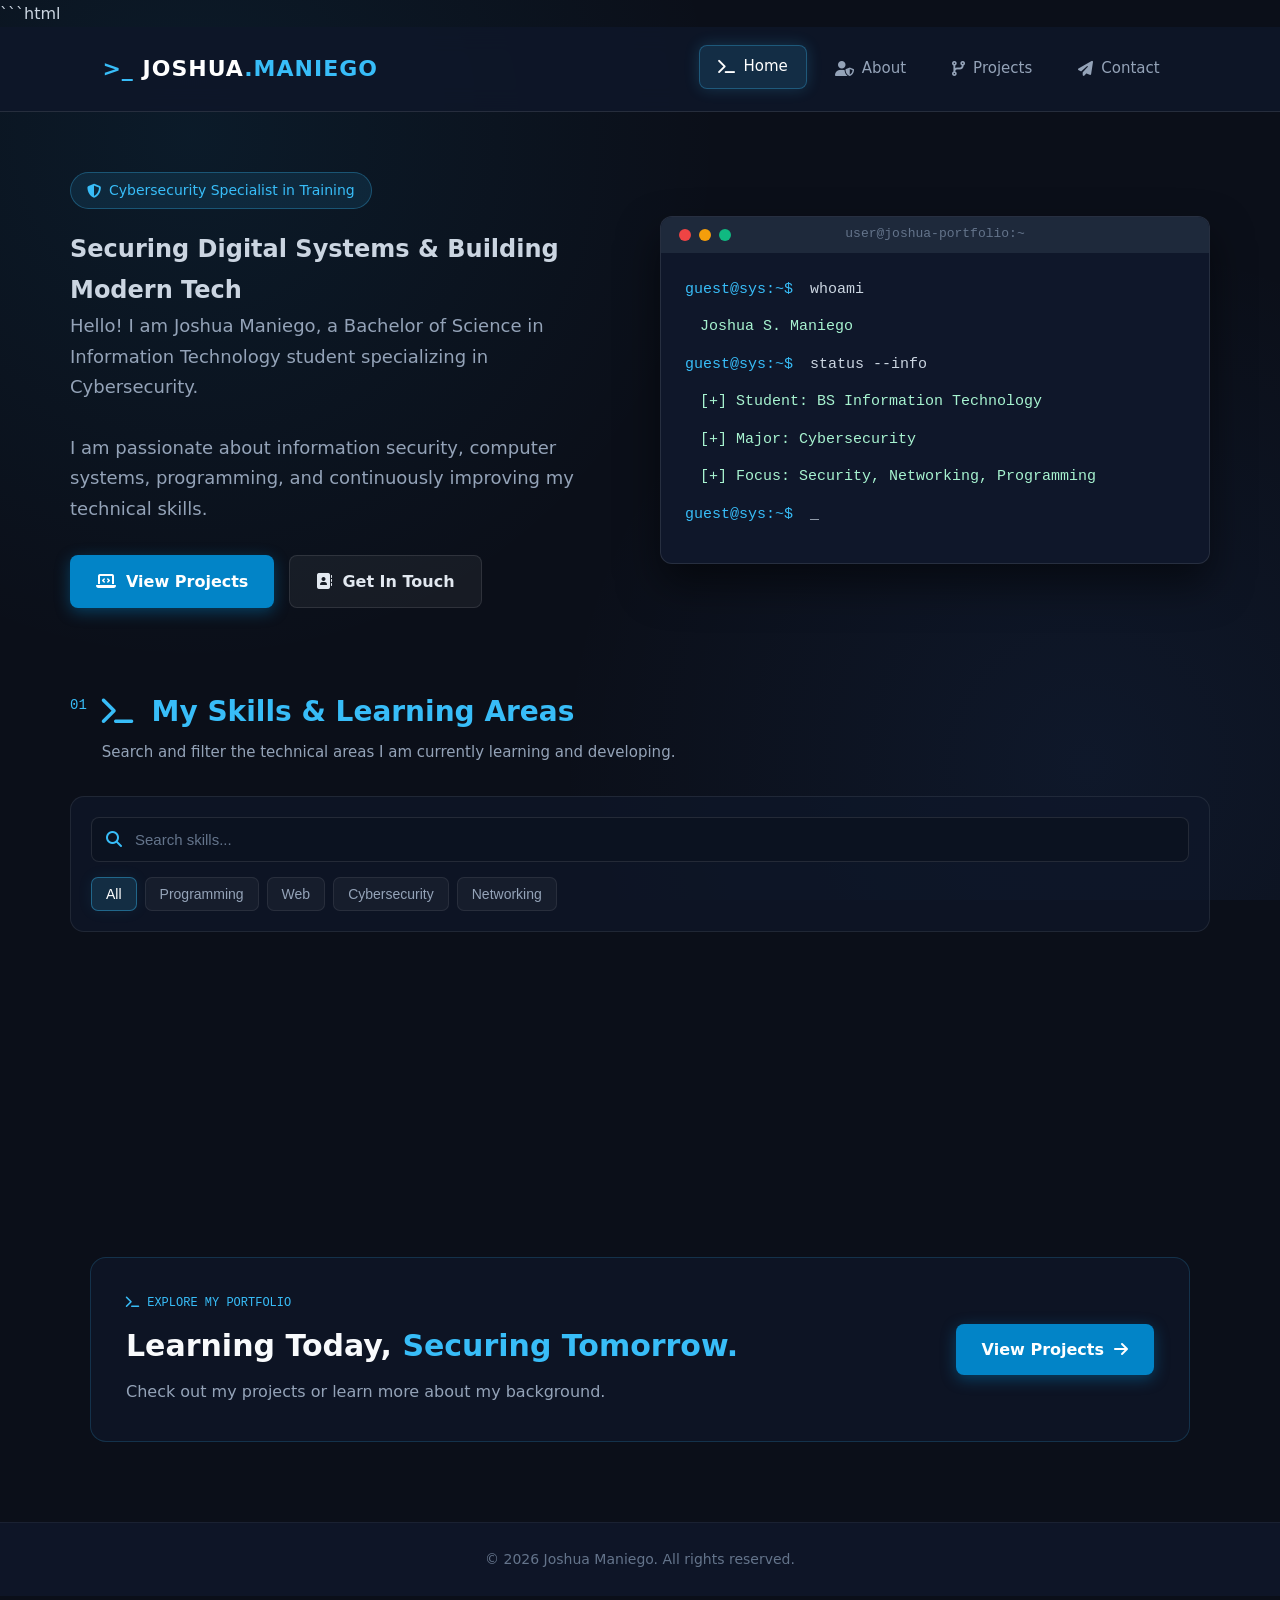
<file: index.html>
```html
<!DOCTYPE html>
<html lang="en">

<head>
    <meta charset="UTF-8">
    <meta name="viewport" content="width=device-width, initial-scale=1.0">

    <title>Joshua Maniego | Cybersecurity & Tech Portfolio</title>

    <link rel="stylesheet" href="style.css">

    <link rel="stylesheet"
        href="https://cdnjs.cloudflare.com/ajax/libs/font-awesome/6.4.0/css/all.min.css">

    <script src="script.js" defer></script>
</head>

<body>

    <header>

        <div class="logo">
            <span class="terminal-prompt">&gt;_</span>
            JOSHUA<span class="highlight">.MANIEGO</span>
        </div>

        <nav>

            <a href="index.html" class="active">
                <i class="fas fa-terminal"></i>
                Home
            </a>

            <a href="about.html">
                <i class="fas fa-user-shield"></i>
                About
            </a>

            <a href="projects.html">
                <i class="fas fa-code-branch"></i>
                Projects
            </a>

            <a href="contact.html">
                <i class="fas fa-paper-plane"></i>
                Contact
            </a>

        </nav>

    </header>


    <main>


        <section class="hero-container">

            <div class="hero">

                <div class="badge">
                    <i class="fas fa-shield-alt"></i>
                    Cybersecurity Specialist in Training
                </div>

                <h1>
                    Securing Digital Systems &
                    Building Modern Tech
                </h1>

                <p>
                    Hello! I am Joshua Maniego, a Bachelor of Science in
                    Information Technology student specializing in Cybersecurity.
                </p>

                <p>
                    I am passionate about information security, computer systems,
                    programming, and continuously improving my technical skills.
                </p>

                <div class="hero-buttons">

                    <a href="projects.html" class="btn btn-primary">
                        <i class="fas fa-laptop-code"></i>
                        View Projects
                    </a>

                    <a href="contact.html" class="btn btn-secondary">
                        <i class="fas fa-address-book"></i>
                        Get In Touch
                    </a>

                </div>

            </div>



            <div class="terminal-window">

                <div class="terminal-header">

                    <div class="dots">

                        <span class="dot red"></span>
                        <span class="dot yellow"></span>
                        <span class="dot green"></span>

                    </div>

                    <div class="title">
                        user@joshua-portfolio:~
                    </div>

                </div>


                <div class="terminal-body">

                    <p>
                        <span class="prompt">guest@sys:~$</span>
                        whoami
                    </p>

                    <p class="output">
                        Joshua S. Maniego
                    </p>

                    <p>
                        <span class="prompt">guest@sys:~$</span>
                        status --info
                    </p>

                    <p class="output">
                        [+] Student: BS Information Technology
                    </p>

                    <p class="output">
                        [+] Major: Cybersecurity
                    </p>

                    <p class="output">
                        [+] Focus: Security, Networking, Programming
                    </p>

                    <p>
                        <span class="prompt">guest@sys:~$</span>
                        <span class="blink">_</span>
                    </p>

                </div>

            </div>

        </section>




        <section class="interactive-section" id="skills-section">

            <div class="section-title">

                <span class="section-number">01</span>

                <div>

                    <h2>
                        <i class="fas fa-terminal"></i>
                        My Skills & Learning Areas
                    </h2>

                    <p>
                        Search and filter the technical areas I am currently
                        learning and developing.
                    </p>

                </div>

            </div>



            <div class="interactive-controls">

                <div class="search-box">

                    <i class="fas fa-search"></i>

                    <input
                        type="text"
                        id="skillSearch"
                        placeholder="Search skills..."
                        autocomplete="off">

                </div>



                <div class="filter-buttons">

                    <button
                        class="filter-btn active"
                        data-category="All">

                        All

                    </button>

                    <button
                        class="filter-btn"
                        data-category="Programming">

                        Programming

                    </button>

                    <button
                        class="filter-btn"
                        data-category="Web">

                        Web

                    </button>

                    <button
                        class="filter-btn"
                        data-category="Cybersecurity">

                        Cybersecurity

                    </button>

                    <button
                        class="filter-btn"
                        data-category="Networking">

                        Networking

                    </button>

                </div>

            </div>



            <div
                id="skillsContainer"
                class="skills-grid">
            </div>



            <p
                id="skillsMessage"
                class="skills-message">
            </p>

        </section>



        <section class="cta-section">

            <div>

                <span>
                    <i class="fas fa-terminal"></i>
                    EXPLORE MY PORTFOLIO
                </span>

                <h2>
                    Learning Today,
                    <span class="highlight">Securing Tomorrow.</span>
                </h2>

                <p>
                    Check out my projects or learn more about my background.
                </p>

            </div>

            <a href="projects.html" class="btn btn-primary">
                View Projects
                <i class="fas fa-arrow-right"></i>
            </a>

        </section>

    </main>


    <footer>

        <p>
            © 2026 Joshua Maniego. All rights reserved.
        </p>

    </footer>

</body>

</html>
```
</file>
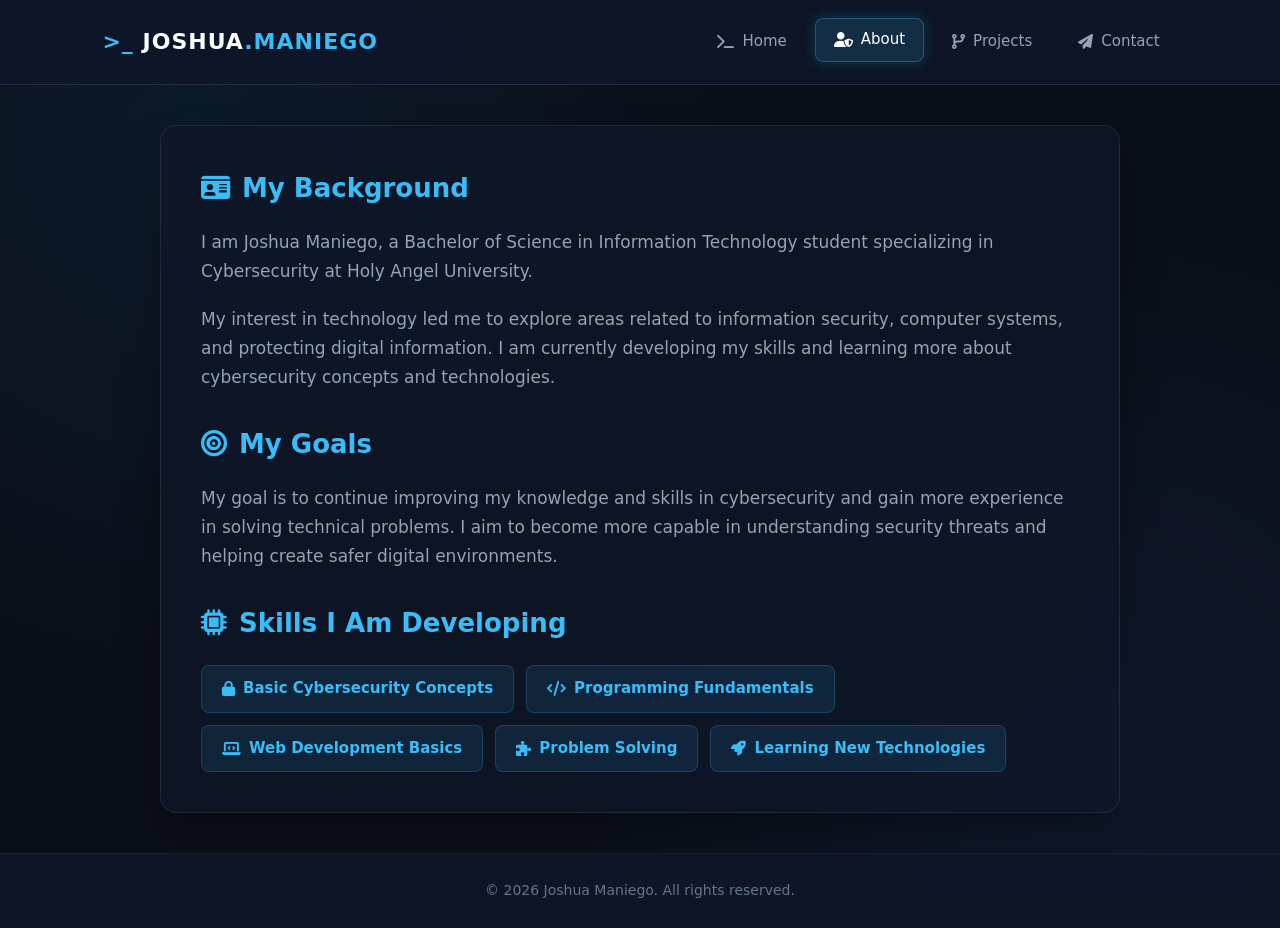
<file: about.html>
<!DOCTYPE html>
<html lang="en">
<head>
    <meta charset="UTF-8">
    <meta name="viewport" content="width=device-width, initial-scale=1.0">
    <title>About | Joshua Maniego</title>
    <link rel="stylesheet" href="style.css">
    <link rel="stylesheet" href="https://cdnjs.cloudflare.com/ajax/libs/font-awesome/6.4.0/css/all.min.css">
</head>
<body>

    <header>
        <div class="logo">
            <span class="terminal-prompt">&gt;_</span> JOSHUA<span class="highlight">.MANIEGO</span>
        </div>
        <nav>
            <a href="index.html"><i class="fas fa-terminal"></i> Home</a>
            <a href="about.html" class="active"><i class="fas fa-user-shield"></i> About</a>
            <a href="projects.html"><i class="fas fa-code-branch"></i> Projects</a>
            <a href="contact.html"><i class="fas fa-paper-plane"></i> Contact</a>
        </nav>
    </header>

    <main class="page-container">
        <section class="card">
            <h2><i class="fas fa-id-card"></i> My Background</h2>
            <p>
                I am Joshua Maniego, a Bachelor of Science in Information Technology
                student specializing in Cybersecurity at Holy Angel University.
            </p>
            <p>
                My interest in technology led me to explore areas related to
                information security, computer systems, and protecting digital
                information. I am currently developing my skills and learning more
                about cybersecurity concepts and technologies.
            </p>

            <h2><i class="fas fa-bullseye"></i> My Goals</h2>
            <p>
                My goal is to continue improving my knowledge and skills in cybersecurity
                and gain more experience in solving technical problems. I aim to become
                more capable in understanding security threats and helping create safer
                digital environments.
            </p>

            <h2><i class="fas fa-microchip"></i> Skills I Am Developing</h2>
            <div class="skills">
                <span><i class="fas fa-lock"></i> Basic Cybersecurity Concepts</span>
                <span><i class="fas fa-code"></i> Programming Fundamentals</span>
                <span><i class="fas fa-laptop-code"></i> Web Development Basics</span>
                <span><i class="fas fa-puzzle-piece"></i> Problem Solving</span>
                <span><i class="fas fa-rocket"></i> Learning New Technologies</span>
            </div>
        </section>
    </main>

    <footer>
        <p>© 2026 Joshua Maniego. All rights reserved.</p>
    </footer>

</body>
</html>
</file>
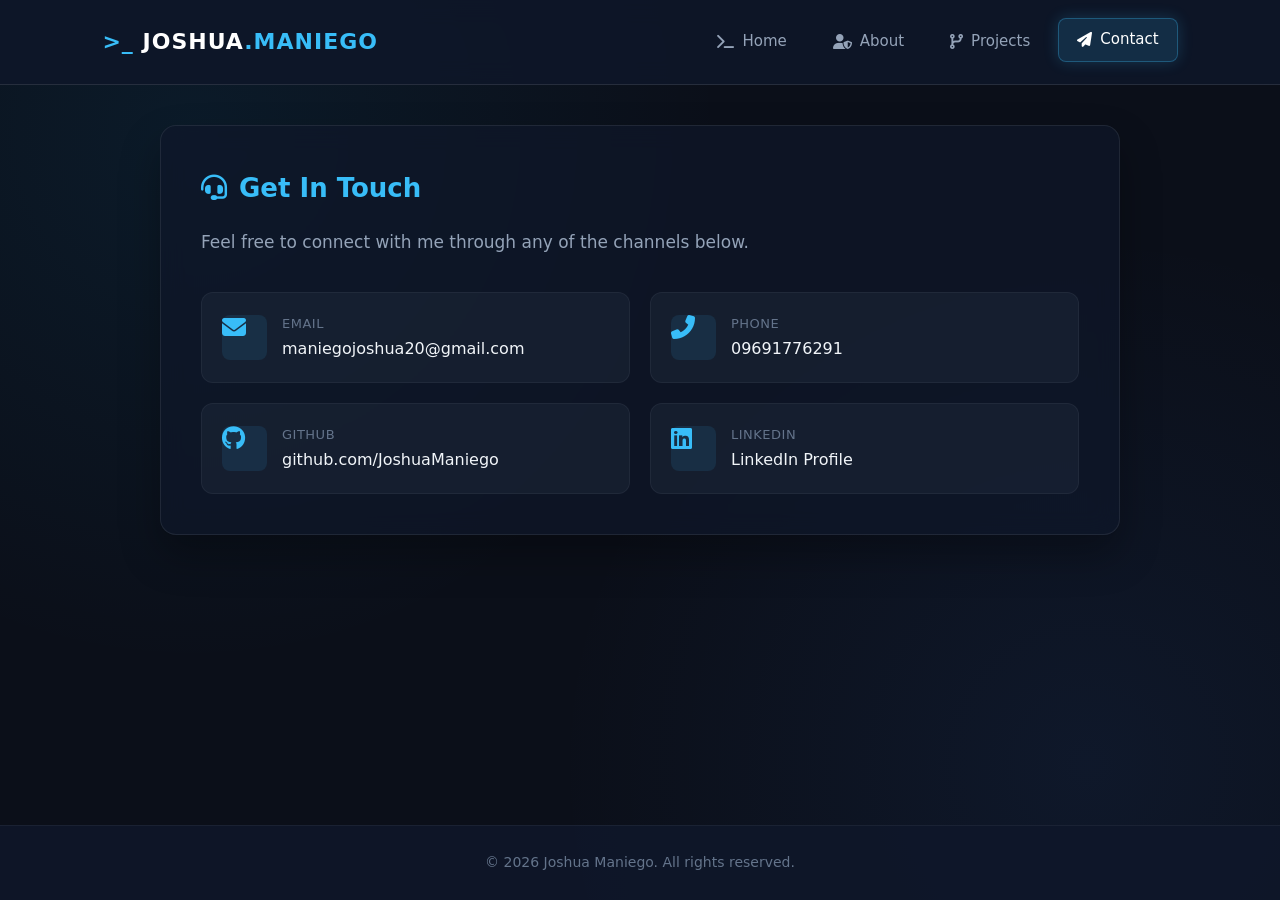
<file: contact.html>
<!DOCTYPE html>
<html lang="en">
<head>
    <meta charset="UTF-8">
    <meta name="viewport" content="width=device-width, initial-scale=1.0">
    <title>Contact | Joshua Maniego</title>
    <link rel="stylesheet" href="style.css">
    <link rel="stylesheet" href="https://cdnjs.cloudflare.com/ajax/libs/font-awesome/6.4.0/css/all.min.css">
</head>
<body>

    <header>
        <div class="logo">
            <span class="terminal-prompt">&gt;_</span> JOSHUA<span class="highlight">.MANIEGO</span>
        </div>
        <nav>
            <a href="index.html"><i class="fas fa-terminal"></i> Home</a>
            <a href="about.html"><i class="fas fa-user-shield"></i> About</a>
            <a href="projects.html"><i class="fas fa-code-branch"></i> Projects</a>
            <a href="contact.html" class="active"><i class="fas fa-paper-plane"></i> Contact</a>
        </nav>
    </header>

    <main class="page-container">
        <section class="card">
            <h2><i class="fas fa-headset"></i> Get In Touch</h2>
            <p class="subtitle">Feel free to connect with me through any of the channels below.</p>

            <div class="contact-container">
                <div class="contact-card">
                    <i class="fas fa-envelope contact-icon"></i>
                    <div>
                        <div class="contact-label">Email</div>
                        <a href="mailto:maniegojoshua20@gmail.com" class="contact-value">maniegojoshua20@gmail.com</a>
                    </div>
                </div>

                <div class="contact-card">
                    <i class="fas fa-phone-alt contact-icon"></i>
                    <div>
                        <div class="contact-label">Phone</div>
                        <span class="contact-value">09691776291</span>
                    </div>
                </div>

                <div class="contact-card">
                    <i class="fab fa-github contact-icon"></i>
                    <div>
                        <div class="contact-label">GitHub</div>
                        <a href="https://github.com/JoshuaManiego" target="_blank" class="contact-value">github.com/JoshuaManiego</a>
                    </div>
                </div>

                <div class="contact-card">
                    <i class="fab fa-linkedin contact-icon"></i>
                    <div>
                        <div class="contact-label">LinkedIn</div>
                        <a href="https://www.linkedin.com/in/maniego-joshua-s-maniego-736142321/" target="_blank" class="contact-value">LinkedIn Profile</a>
                    </div>
                </div>
            </div>
        </section>
    </main>

    <footer>
        <p>© 2026 Joshua Maniego. All rights reserved.</p>
    </footer>

</body>
</html>
</file>
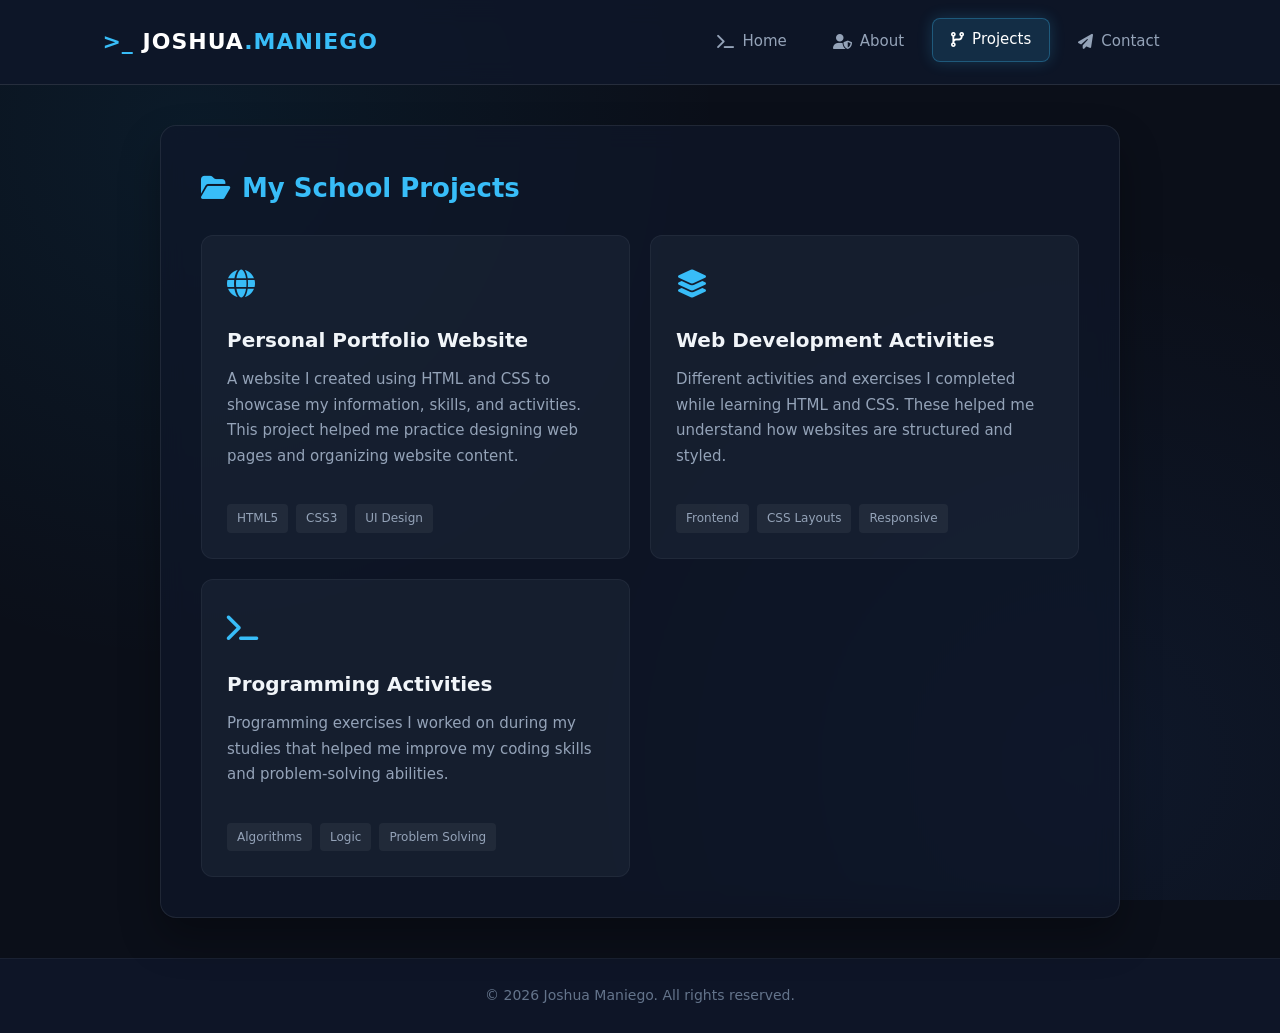
<file: projects.html>
<!DOCTYPE html>
<html lang="en">
<head>
    <meta charset="UTF-8">
    <meta name="viewport" content="width=device-width, initial-scale=1.0">
    <title>Projects | Joshua Maniego</title>
    <link rel="stylesheet" href="style.css">
    <link rel="stylesheet" href="https://cdnjs.cloudflare.com/ajax/libs/font-awesome/6.4.0/css/all.min.css">
</head>
<body>

    <header>
        <div class="logo">
            <span class="terminal-prompt">&gt;_</span> JOSHUA<span class="highlight">.MANIEGO</span>
        </div>
        <nav>
            <a href="index.html"><i class="fas fa-terminal"></i> Home</a>
            <a href="about.html"><i class="fas fa-user-shield"></i> About</a>
            <a href="projects.html" class="active"><i class="fas fa-code-branch"></i> Projects</a>
            <a href="contact.html"><i class="fas fa-paper-plane"></i> Contact</a>
        </nav>
    </header>

    <main class="page-container">
        <section class="card">
            <h2><i class="fas fa-folder-open"></i> My School Projects</h2>
            
            <div class="project-grid">
                <div class="project">
                    <div class="project-icon"><i class="fas fa-globe"></i></div>
                    <h3>Personal Portfolio Website</h3>
                    <p>
                        A website I created using HTML and CSS to showcase my information,
                        skills, and activities. This project helped me practice designing
                        web pages and organizing website content.
                    </p>
                    <div class="project-tech">
                        <span>HTML5</span>
                        <span>CSS3</span>
                        <span>UI Design</span>
                    </div>
                </div>

                <div class="project">
                    <div class="project-icon"><i class="fas fa-layer-group"></i></div>
                    <h3>Web Development Activities</h3>
                    <p>
                        Different activities and exercises I completed while learning
                        HTML and CSS. These helped me understand how websites are structured
                        and styled.
                    </p>
                    <div class="project-tech">
                        <span>Frontend</span>
                        <span>CSS Layouts</span>
                        <span>Responsive</span>
                    </div>
                </div>

                <div class="project">
                    <div class="project-icon"><i class="fas fa-terminal"></i></div>
                    <h3>Programming Activities</h3>
                    <p>
                        Programming exercises I worked on during my studies that helped me
                        improve my coding skills and problem-solving abilities.
                    </p>
                    <div class="project-tech">
                        <span>Algorithms</span>
                        <span>Logic</span>
                        <span>Problem Solving</span>
                    </div>
                </div>
            </div>
        </section>
    </main>

    <footer>
        <p>© 2026 Joshua Maniego. All rights reserved.</p>
    </footer>

</body>
</html>
</file>
<file: style.css>
* {
    margin: 0;
    padding: 0;
    box-sizing: border-box;
}

html {
    scroll-behavior: smooth;
}

body {
    font-family: 'Segoe UI', system-ui, -apple-system, BlinkMacSystemFont, Roboto, sans-serif;
    background-color: #0b0f19;
    color: #cbd5e1;
    line-height: 1.7;
    background-image:
        radial-gradient(circle at 15% 15%, rgba(14, 165, 233, 0.08) 0%, transparent 40%),
        radial-gradient(circle at 85% 85%, rgba(59, 130, 246, 0.08) 0%, transparent 40%);
    background-attachment: fixed;
    min-height: 100vh;
    display: flex;
    flex-direction: column;
}

/* Scroll Progress Bar */
.scroll-progress {
    position: fixed;
    top: 0;
    left: 0;
    width: 0%;
    height: 3px;
    background: #38bdf8;
    z-index: 9999;
    box-shadow: 0 0 10px rgba(56, 189, 248, 0.8);
}

/* Header */
header {
    background: rgba(15, 23, 42, 0.85);
    backdrop-filter: blur(12px);
    border-bottom: 1px solid rgba(255, 255, 255, 0.1);
    padding: 20px 8%;
    display: flex;
    justify-content: space-between;
    align-items: center;
    position: sticky;
    top: 0;
    z-index: 100;
}

.logo {
    font-size: 22px;
    font-weight: 700;
    color: #ffffff;
    letter-spacing: 1px;
    cursor: pointer;
    transition: transform 0.3s ease;
}

.logo:hover {
    transform: translateY(-2px);
}

.terminal-prompt {
    color: #38bdf8;
}

.highlight {
    color: #38bdf8;
}

nav {
    display: flex;
    gap: 10px;
}

nav a {
    color: #94a3b8;
    text-decoration: none;
    padding: 8px 18px;
    border-radius: 8px;
    font-size: 15px;
    font-weight: 500;
    transition: all 0.3s ease;
    display: flex;
    align-items: center;
    gap: 8px;
}

nav a:hover,
nav a.active {
    color: #ffffff;
    background: rgba(56, 189, 248, 0.15);
    border: 1px solid rgba(56, 189, 248, 0.3);
    box-shadow: 0 0 15px rgba(56, 189, 248, 0.2);
    transform: translateY(-2px);
}

/* Main */
main {
    flex: 1;
}

.page-container {
    max-width: 1000px;
    margin: 40px auto;
    padding: 0 20px;
    width: 100%;
}

/* Hero */
.hero-container {
    max-width: 1200px;
    margin: 60px auto;
    padding: 0 30px;
    display: grid;
    grid-template-columns: 1fr 1fr;
    gap: 40px;
    align-items: center;
}

.hero {
    animation: fadeInLeft 0.8s ease;
}

.hero .badge {
    display: inline-flex;
    align-items: center;
    gap: 8px;
    background: rgba(56, 189, 248, 0.1);
    color: #38bdf8;
    padding: 6px 16px;
    border-radius: 20px;
    font-size: 14px;
    border: 1px solid rgba(56, 189, 248, 0.3);
    margin-bottom: 20px;
    transition: all 0.3s ease;
}

.hero .badge:hover {
    background: rgba(56, 189, 248, 0.2);
    box-shadow: 0 0 20px rgba(56, 189, 248, 0.2);
    transform: scale(1.03);
}

.hero h2 {
    font-size: 42px;
    color: #f8fafc;
    line-height: 1.2;
    margin-bottom: 20px;
}

.hero p {
    font-size: 18px;
    color: #94a3b8;
    margin-bottom: 30px;
}

.hero-buttons {
    display: flex;
    gap: 15px;
    flex-wrap: wrap;
}

.btn {
    text-decoration: none;
    padding: 12px 26px;
    border-radius: 8px;
    font-weight: 600;
    display: inline-flex;
    align-items: center;
    gap: 10px;
    transition: all 0.3s ease;
    position: relative;
    overflow: hidden;
}

.btn::before {
    content: "";
    position: absolute;
    top: 0;
    left: -100%;
    width: 100%;
    height: 100%;
    background: rgba(255, 255, 255, 0.12);
    transition: left 0.4s ease;
}

.btn:hover::before {
    left: 100%;
}

.btn-primary {
    background: #0284c7;
    color: white;
    box-shadow: 0 4px 15px rgba(2, 132, 199, 0.4);
}

.btn-primary:hover {
    background: #0369a1;
    transform: translateY(-3px);
    box-shadow: 0 6px 20px rgba(2, 132, 199, 0.6);
}

.btn-secondary {
    background: rgba(255, 255, 255, 0.05);
    color: #e2e8f0;
    border: 1px solid rgba(255, 255, 255, 0.1);
}

.btn-secondary:hover {
    background: rgba(255, 255, 255, 0.1);
    transform: translateY(-3px);
}

/* Terminal */
.terminal-window {
    background: #0f172a;
    border: 1px solid rgba(255, 255, 255, 0.1);
    border-radius: 12px;
    overflow: hidden;
    box-shadow: 0 20px 40px rgba(0, 0, 0, 0.5);
    animation: fadeInRight 0.8s ease;
    transition: all 0.3s ease;
}

.terminal-window:hover {
    transform: translateY(-5px);
    border-color: rgba(56, 189, 248, 0.3);
    box-shadow:
        0 20px 40px rgba(0, 0, 0, 0.5),
        0 0 25px rgba(56, 189, 248, 0.08);
}

.terminal-header {
    background: #1e293b;
    padding: 12px 18px;
    display: flex;
    align-items: center;
    position: relative;
}

.dots {
    display: flex;
    gap: 8px;
}

.dot {
    width: 12px;
    height: 12px;
    border-radius: 50%;
}

.red {
    background: #ef4444;
}

.yellow {
    background: #f59e0b;
}

.green {
    background: #10b981;
}

.terminal-header .title {
    position: absolute;
    left: 50%;
    transform: translateX(-50%);
    font-size: 13px;
    color: #64748b;
    font-family: monospace;
}

.terminal-body {
    padding: 24px;
    font-family: 'Consolas', 'Courier New', monospace;
    font-size: 15px;
}

.terminal-body p {
    margin-bottom: 12px;
}

.prompt {
    color: #38bdf8;
    margin-right: 8px;
}

.output {
    color: #a7f3d0;
    padding-left: 15px;
}

.blink {
    animation: blinker 1s linear infinite;
}

@keyframes blinker {
    50% {
        opacity: 0;
    }
}

/* Cards */
.card {
    background: rgba(15, 23, 42, 0.7);
    backdrop-filter: blur(12px);
    border: 1px solid rgba(255, 255, 255, 0.08);
    border-radius: 16px;
    padding: 40px;
    box-shadow: 0 20px 40px rgba(0, 0, 0, 0.3);
    animation: fadeInUp 0.7s ease;
}

.card h2 {
    color: #38bdf8;
    font-size: 26px;
    margin-bottom: 18px;
    margin-top: 30px;
    display: flex;
    align-items: center;
    gap: 12px;
}

.card h2:first-child {
    margin-top: 0;
}

.card p {
    color: #94a3b8;
    font-size: 17px;
    margin-bottom: 20px;
}

.subtitle {
    margin-bottom: 35px !important;
}

/* Skills */
.skills {
    display: flex;
    flex-wrap: wrap;
    gap: 12px;
    margin-top: 20px;
}

.skills span {
    background: rgba(56, 189, 248, 0.1);
    color: #38bdf8;
    border: 1px solid rgba(56, 189, 248, 0.2);
    padding: 10px 20px;
    border-radius: 8px;
    font-weight: 600;
    font-size: 15px;
    display: flex;
    align-items: center;
    gap: 8px;
    transition: all 0.3s ease;
    cursor: default;
}

.skills span:hover {
    background: rgba(56, 189, 248, 0.2);
    transform: translateY(-4px) scale(1.03);
    box-shadow: 0 8px 20px rgba(56, 189, 248, 0.1);
}

/* Projects */
.project-grid {
    display: grid;
    grid-template-columns: repeat(auto-fit, minmax(280px, 1fr));
    gap: 20px;
    margin-top: 25px;
}

.project {
    background: rgba(30, 41, 59, 0.5);
    border: 1px solid rgba(255, 255, 255, 0.05);
    padding: 25px;
    border-radius: 12px;
    transition: all 0.3s ease;
    display: flex;
    flex-direction: column;
    cursor: pointer;
}

.project:hover {
    transform: translateY(-8px);
    border-color: rgba(56, 189, 248, 0.4);
    box-shadow:
        0 10px 30px rgba(0, 0, 0, 0.3),
        0 0 20px rgba(56, 189, 248, 0.08);
}

.project-icon {
    font-size: 28px;
    color: #38bdf8;
    margin-bottom: 15px;
    transition: transform 0.3s ease;
}

.project:hover .project-icon {
    transform: scale(1.15) rotate(-5deg);
}

.project h3 {
    color: #f1f5f9;
    font-size: 20px;
    margin-bottom: 10px;
}

.project p {
    font-size: 15px;
    flex: 1;
}

.project-tech {
    display: flex;
    gap: 8px;
    flex-wrap: wrap;
    margin-top: 15px;
}

.project-tech span {
    font-size: 12px;
    background: rgba(255, 255, 255, 0.05);
    color: #94a3b8;
    padding: 4px 10px;
    border-radius: 4px;
    transition: all 0.3s ease;
}

.project:hover .project-tech span {
    border-color: rgba(56, 189, 248, 0.15);
}

/* Contact */
.contact-container {
    display: grid;
    grid-template-columns: 1fr 1fr;
    gap: 20px;
    margin-top: 20px;
}

.contact-card {
    background: rgba(30, 41, 59, 0.5);
    border: 1px solid rgba(255, 255, 255, 0.05);
    padding: 20px;
    border-radius: 12px;
    display: flex;
    align-items: center;
    gap: 15px;
    transition: all 0.3s ease;
}

.contact-card:hover {
    border-color: rgba(56, 189, 248, 0.3);
    background: rgba(30, 41, 59, 0.8);
    transform: translateY(-4px);
    box-shadow: 0 10px 25px rgba(0, 0, 0, 0.2);
}

.contact-icon {
    font-size: 24px;
    color: #38bdf8;
    width: 45px;
    height: 45px;
    background: rgba(56, 189, 248, 0.1);
    border-radius: 8px;
    display: flex;
    align-items: center;
    justify-content: center;
    transition: all 0.3s ease;
}

.contact-card:hover .contact-icon {
    transform: scale(1.1);
    background: rgba(56, 189, 248, 0.2);
}

.contact-label {
    font-size: 13px;
    color: #64748b;
    text-transform: uppercase;
    letter-spacing: 0.5px;
}

.contact-value {
    color: #f1f5f9;
    font-weight: 500;
    text-decoration: none;
    transition: color 0.3s ease;
}

a.contact-value:hover {
    color: #38bdf8;
}

/* Footer */
footer {
    background: rgba(15, 23, 42, 0.9);
    border-top: 1px solid rgba(255, 255, 255, 0.05);
    color: #64748b;
    text-align: center;
    padding: 25px;
    margin-top: auto;
    font-size: 14px;
}

/* Back to Top */
.back-to-top {
    position: fixed;
    right: 25px;
    bottom: 25px;
    width: 45px;
    height: 45px;
    border: 1px solid rgba(56, 189, 248, 0.3);
    background: rgba(15, 23, 42, 0.9);
    color: #38bdf8;
    border-radius: 50%;
    cursor: pointer;
    display: flex;
    align-items: center;
    justify-content: center;
    opacity: 0;
    visibility: hidden;
    transform: translateY(15px);
    transition: all 0.3s ease;
    z-index: 99;
}

.back-to-top.show {
    opacity: 1;
    visibility: visible;
    transform: translateY(0);
}

.back-to-top:hover {
    background: #38bdf8;
    color: #0b0f19;
    transform: translateY(-3px);
}

/* Page Loading Animation */
body.loaded .hero,
body.loaded .terminal-window,
body.loaded .card {
    animation-play-state: running;
}

/* Animations */
@keyframes fadeInLeft {
    from {
        opacity: 0;
        transform: translateX(-30px);
    }

    to {
        opacity: 1;
        transform: translateX(0);
    }
}

@keyframes fadeInRight {
    from {
        opacity: 0;
        transform: translateX(30px);
    }

    to {
        opacity: 1;
        transform: translateX(0);
    }
}

@keyframes fadeInUp {
    from {
        opacity: 0;
        transform: translateY(25px);
    }

    to {
        opacity: 1;
        transform: translateY(0);
    }
}

/* Mobile */
@media (max-width: 900px) {
    .hero-container {
        grid-template-columns: 1fr;
        margin: 30px auto;
    }

    .hero h2 {
        font-size: 36px;
    }
}

@media (max-width: 700px) {
    header {
        flex-direction: column;
        gap: 15px;
        padding: 15px;
    }

    nav {
        flex-wrap: wrap;
        justify-content: center;
    }

    nav a {
        padding: 7px 12px;
        font-size: 14px;
    }

    .hero h2 {
        font-size: 30px;
    }

    .hero-container {
        padding: 0 20px;
    }

    .hero p {
        font-size: 16px;
    }

    .card {
        padding: 25px;
    }

    .contact-container {
        grid-template-columns: 1fr;
    }

    .back-to-top {
        right: 15px;
        bottom: 15px;
    }
}



.interactive-section {
    max-width: 1200px;
    margin: 80px auto;
    padding: 0 30px;
}

.section-title {
    display: flex;
    gap: 15px;
    align-items: flex-start;
    margin-bottom: 30px;
}

.section-number {
    color: #38bdf8;
    font-family: monospace;
    font-size: 14px;
    padding-top: 6px;
}

.section-title h2 {
    color: #38bdf8;
    font-size: 28px;
    margin-bottom: 5px;
}

.section-title h2 i {
    margin-right: 8px;
}

.section-title p {
    color: #94a3b8;
    font-size: 15px;
}



.interactive-controls {
    background: rgba(15, 23, 42, 0.7);
    border: 1px solid rgba(255, 255, 255, 0.08);
    border-radius: 14px;
    padding: 20px;
    margin-bottom: 25px;
}

.search-box {
    position: relative;
    margin-bottom: 15px;
}

.search-box i {
    position: absolute;
    left: 15px;
    top: 50%;
    transform: translateY(-50%);
    color: #38bdf8;
}

.search-box input {
    width: 100%;
    padding: 13px 15px 13px 43px;
    border-radius: 8px;
    border: 1px solid rgba(255, 255, 255, 0.1);
    background: #0b1220;
    color: #f1f5f9;
    font-size: 15px;
    outline: none;
    transition: 0.3s;
}

.search-box input:focus {
    border-color: #38bdf8;
    box-shadow: 0 0 0 3px rgba(56, 189, 248, 0.08);
}

.search-box input::placeholder {
    color: #64748b;
}



.filter-buttons {
    display: flex;
    gap: 8px;
    flex-wrap: wrap;
}

.filter-btn {
    background: rgba(255, 255, 255, 0.04);
    border: 1px solid rgba(255, 255, 255, 0.08);
    color: #94a3b8;
    padding: 8px 14px;
    border-radius: 7px;
    cursor: pointer;
    transition: 0.3s;
    font-size: 14px;
}

.filter-btn:hover {
    color: white;
    border-color: rgba(56, 189, 248, 0.3);
    background: rgba(56, 189, 248, 0.08);
}

.filter-btn.active {
    color: white;
    background: rgba(56, 189, 248, 0.15);
    border-color: rgba(56, 189, 248, 0.4);
    box-shadow: 0 0 15px rgba(56, 189, 248, 0.08);
}



.skills-grid {
    display: grid;
    grid-template-columns: repeat(4, 1fr);
    gap: 18px;
    min-height: 150px;
}

.skill-card {
    background: rgba(15, 23, 42, 0.72);
    border: 1px solid rgba(255, 255, 255, 0.07);
    border-radius: 13px;
    padding: 23px;
    transition: 0.3s;
    animation: skillAppear 0.35s ease;
}

.skill-card:hover {
    transform: translateY(-6px);
    border-color: rgba(56, 189, 248, 0.35);
    box-shadow: 0 12px 30px rgba(0, 0, 0, 0.25);
}

.skill-card-icon {
    color: #38bdf8;
    font-size: 30px;
    margin-bottom: 15px;
    display: block;
}

.skill-category {
    display: inline-block;
    color: #38bdf8;
    background: rgba(56, 189, 248, 0.08);
    border: 1px solid rgba(56, 189, 248, 0.15);
    padding: 3px 8px;
    border-radius: 5px;
    font-size: 10px;
    text-transform: uppercase;
    letter-spacing: 0.5px;
    margin-bottom: 8px;
}

.skill-card h3 {
    color: #f1f5f9;
    font-size: 18px;
    margin-bottom: 8px;
}

.skill-card p {
    color: #94a3b8;
    font-size: 13px;
    line-height: 1.6;
}



.skills-message {
    color: #94a3b8;
    text-align: center;
    padding: 35px 10px;
    font-family: monospace;
}



@keyframes skillAppear {

    from {
        opacity: 0;
        transform: translateY(10px);
    }

    to {
        opacity: 1;
        transform: translateY(0);
    }

}



.cta-section {
    max-width: 1100px;
    margin: 80px auto;
    padding: 35px;
    border: 1px solid rgba(56, 189, 248, 0.18);
    background: rgba(15, 23, 42, 0.7);
    border-radius: 16px;

    display: flex;
    align-items: center;
    justify-content: space-between;
    gap: 25px;
}

.cta-section > div > span {
    color: #38bdf8;
    font-family: monospace;
    font-size: 12px;
}

.cta-section h2 {
    color: #f8fafc;
    font-size: 30px;
    margin: 7px 0;
}

.cta-section p {
    color: #94a3b8;
}



@media (max-width: 1000px) {

    .skills-grid {
        grid-template-columns: repeat(2, 1fr);
    }

}


@media (max-width: 700px) {

    .interactive-section {
        padding: 0 20px;
    }

    .skills-grid {
        grid-template-columns: 1fr;
    }

    .section-title h2 {
        font-size: 23px;
    }

    .cta-section {
        margin: 60px 20px;
        flex-direction: column;
        align-items: flex-start;
    }

}
</file>
